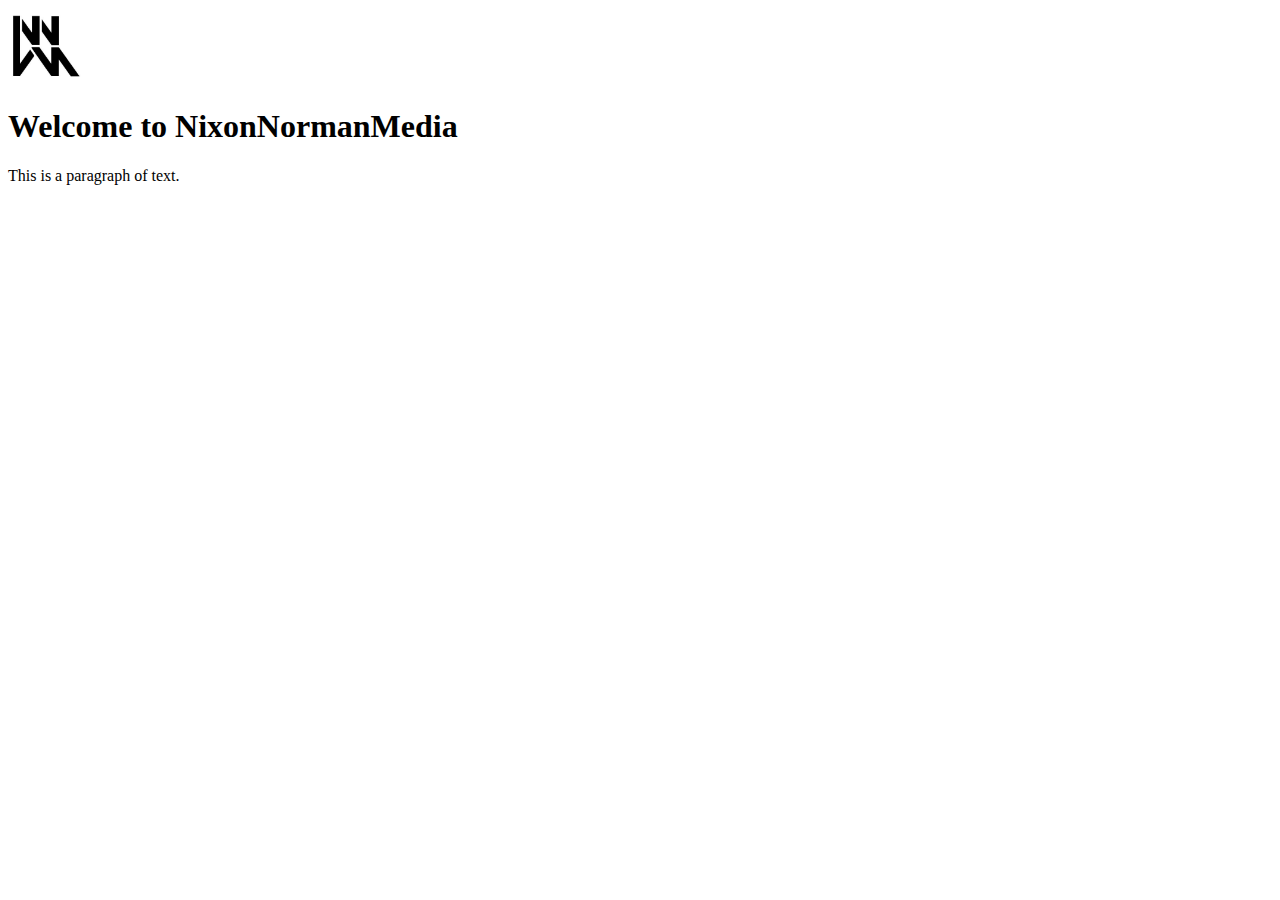
<file: homePage.html>
<!DOCTYPE html>
<html lang="en">
<header>
    <meta charset="UTF-8">
    <meta name="viewport" content="width=device-width, initial-scale=1.0">
    <title>Nixon Norman Media</title>
</header>
<body>
    <!-- Content of your website goes here -->
    <img src="/images/nnmlogo.png" alt="Nixon Norman Media Logo" width="75" height="75">
    <h1>Welcome to NixonNormanMedia</h1>
    <p>This is a paragraph of text.</p>
    
</body>

</html>
</file>
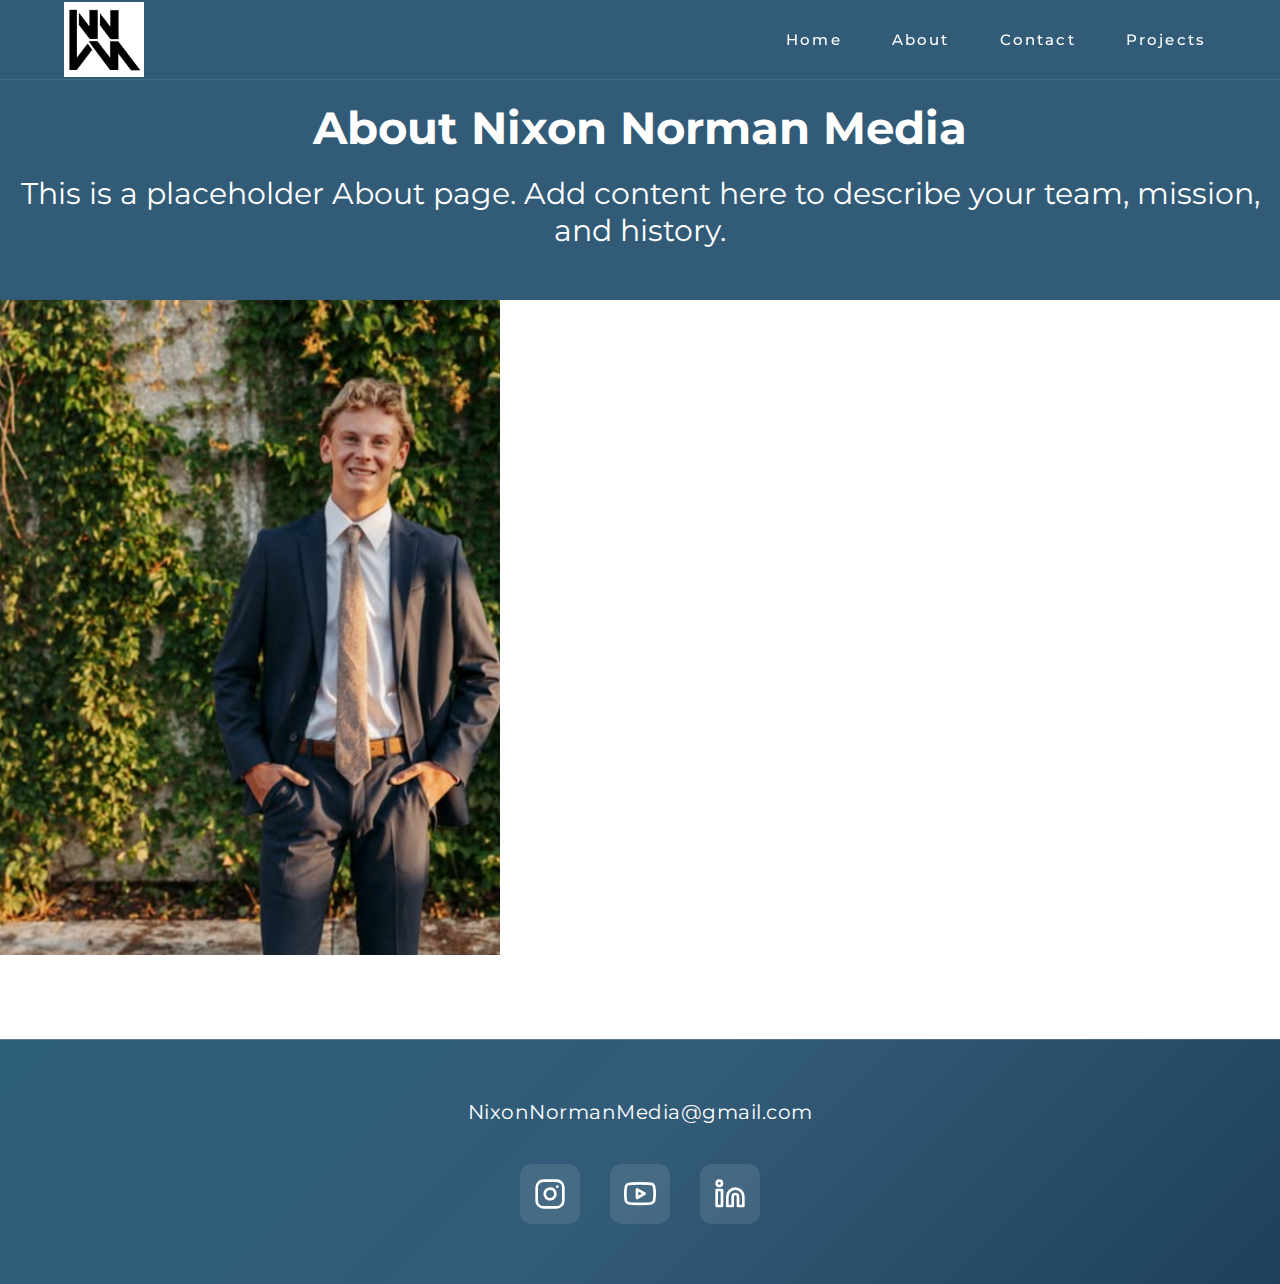
<file: src/aboutPage.html>
<!DOCTYPE html>
<html lang="en">
<head>
    <meta charset="UTF-8">
    <meta name="viewport" content="width=device-width, initial-scale=1.0">
    <link rel="stylesheet" href="style.css">
    <link href="https://fonts.googleapis.com/css2?family=Montserrat:wght@400;700&display=swap" rel="stylesheet">
    <title>Nixon Norman Media — About</title>
</head>
<body>
    <div class="header">
        <div class="inner_header">
            <div class="logo_container">
                <img src="../images/nnmlogo.png" alt="Nixon Norman Media Logo" width="80" height="80">
            </div>
            <nav class="navigation">
                <ul>
                    <li><a href="homePage.html">Home</a></li>
                    <li><a href="aboutPage.html">About</a></li>
                    <li><a href="contactPage.html">Contact</a></li>
                    <li><a href="projectsPage.html">Projects</a></li>
                </ul>
            </nav>
        </div>
    </div>

    <section class="welcometext">
        <h2>About Nixon Norman Media</h2>
        <p style="color:white; padding-top:20px;">This is a placeholder About page. Add content here to describe your team, mission, and history.</p>
    </section>

    <div class="nixonAboutpic">  
        <img src="/images/nixonaboutpicture.png" alt="Picture of nixon" width="500px" height="auto">
    </div>




    <footer class="footer">
    <div class="footer-content">
        <p class="footer-email">NixonNormanMedia@gmail.com</p>
        <div class="social-icons">
            <a href="https://www.instagram.com/nixon_norman_media/" target="_blank" aria-label="Instagram">
                <svg xmlns="http://www.w3.org/2000/svg" width="40" height="40" viewBox="0 0 24 24" fill="none" stroke="currentColor" stroke-width="2" stroke-linecap="round" stroke-linejoin="round">
                    <rect x="2" y="2" width="20" height="20" rx="5" ry="5"></rect>
                    <path d="M16 11.37A4 4 0 1 1 12.63 8 4 4 0 0 1 16 11.37z"></path>
                    <line x1="17.5" y1="6.5" x2="17.51" y2="6.5"></line>
                </svg>
            </a>
            <!-- <a href="https://twitter.com/yourprofile" target="_blank" aria-label="Twitter">
                <svg xmlns="http://www.w3.org/2000/svg" width="40" height="40" viewBox="0 0 24 24" fill="none" stroke="currentColor" stroke-width="2" stroke-linecap="round" stroke-linejoin="round">
                    <path d="M23 3a10.9 10.9 0 0 1-3.14 1.53 4.48 4.48 0 0 0-7.86 3v1A10.66 10.66 0 0 1 3 4s-4 9 5 13a11.64 11.64 0 0 1-7 2c9 5 20 0 20-11.5a4.5 4.5 0 0 0-.08-.83A7.72 7.72 0 0 0 23 3z"></path>
                </svg>
            </a> -->
            <a href="https://www.youtube.com/@nixonnorman" target="_blank" aria-label="YouTube">
                <svg xmlns="http://www.w3.org/2000/svg" width="40" height="40" viewBox="0 0 24 24" fill="none" stroke="currentColor" stroke-width="2" stroke-linecap="round" stroke-linejoin="round">
                    <path d="M22.54 6.42a2.78 2.78 0 0 0-1.94-2C18.88 4 12 4 12 4s-6.88 0-8.6.46a2.78 2.78 0 0 0-1.94 2A29 29 0 0 0 1 11.75a29 29 0 0 0 .46 5.33A2.78 2.78 0 0 0 3.4 19c1.72.46 8.6.46 8.6.46s6.88 0 8.6-.46a2.78 2.78 0 0 0 1.94-2 29 29 0 0 0 .46-5.25 29 29 0 0 0-.46-5.33z"></path>
                    <polygon points="9.75 15.02 15.5 11.75 9.75 8.48 9.75 15.02"></polygon>
                </svg>
            </a>
           <a href="https://linkedin.com/in/yourprofile" target="_blank" aria-label="LinkedIn">
            <svg xmlns="http://www.w3.org/2000/svg" width="40" height="40" viewBox="0 0 24 24" fill="none" stroke="currentColor" stroke-width="2" stroke-linecap="round" stroke-linejoin="round">
            <path d="M16 8a6 6 0 0 1 6 6v7h-4v-7a2 2 0 0 0-2-2 2 2 0 0 0-2 2v7h-4v-7a6 6 0 0 1 6-6z"></path>
            <rect x="2" y="9" width="4" height="12"></rect>
            <circle cx="4" cy="4" r="2"></circle>
            </svg>
        </a>
        </div>
    </div>
</footer>    



</body>
</html>
</file>
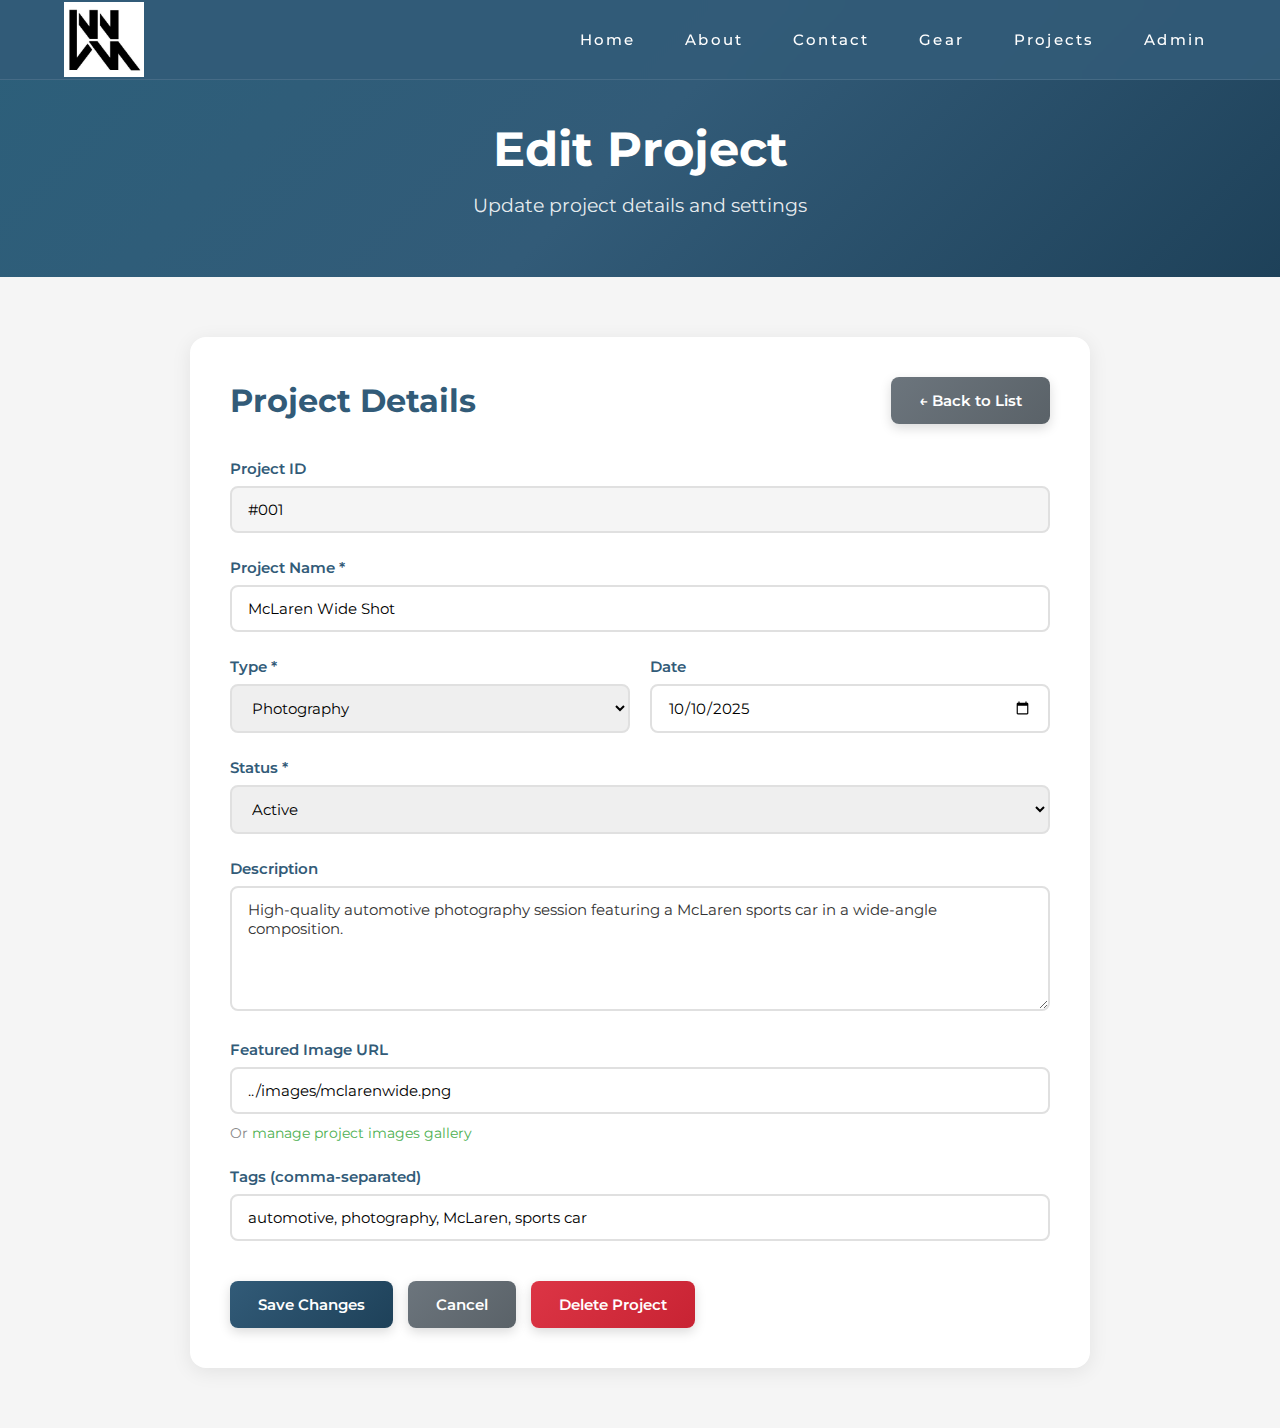
<file: src/adminEdit.html>
<!DOCTYPE html>
<html lang="en">
<head>
    <meta charset="UTF-8">
    <meta name="viewport" content="width=device-width, initial-scale=1.0">
    <link rel="stylesheet" href="style.css">
    <link href="https://fonts.googleapis.com/css2?family=Montserrat:wght@400;700&display=swap" rel="stylesheet">
    <title>Nixon Norman Media — Edit Project</title>
</head>
<body>
    <div class="header">
        <div class="inner_header">
            <div class="logo_container">
                <img src="../images/nnmlogo.png" alt="Nixon Norman Media Logo" width="80" height="80">
            </div>
            <nav class="navigation">
                <ul>
                    <li><a href="homePage.html">Home</a></li>
                    <li><a href="aboutPage.html">About</a></li>
                    <li><a href="contactPage.html">Contact</a></li>
                    <li><a href="gearPage.html">Gear</a></li>
                    <li><a href="projectsPage.html">Projects</a></li>
                    <li><a href="adminHome.html">Admin</a></li>
                </ul>
            </nav>
        </div>
    </div>

    <section class="admin-hero">
        <div class="admin-content">
            <h1>Edit Project</h1>
            <p>Update project details and settings</p>
        </div>
    </section>

    <section class="admin-form-section">
        <div class="form-container">
            <div class="form-header">
                <h2>Project Details</h2>
                <a href="adminItemList.html" class="btn btn-secondary">← Back to List</a>
            </div>

            <form class="admin-form">
                <div class="form-group">
                    <label for="projectId">Project ID</label>
                    <input type="text" id="projectId" name="projectId" value="#001" readonly>
                </div>

                <div class="form-group">
                    <label for="projectName">Project Name *</label>
                    <input type="text" id="projectName" name="projectName" value="McLaren Wide Shot" required>
                </div>

                <div class="form-row">
                    <div class="form-group">
                        <label for="projectType">Type *</label>
                        <select id="projectType" name="projectType" required>
                            <option value="photography" selected>Photography</option>
                            <option value="video">Video</option>
                            <option value="both">Photo & Video</option>
                        </select>
                    </div>

                    <div class="form-group">
                        <label for="projectDate">Date</label>
                        <input type="date" id="projectDate" name="projectDate" value="2025-10-10">
                    </div>
                </div>

                <div class="form-group">
                    <label for="projectStatus">Status *</label>
                    <select id="projectStatus" name="projectStatus" required>
                        <option value="active" selected>Active</option>
                        <option value="draft">Draft</option>
                        <option value="archived">Archived</option>
                    </select>
                </div>

                <div class="form-group">
                    <label for="projectDescription">Description</label>
                    <textarea id="projectDescription" name="projectDescription" rows="5">High-quality automotive photography session featuring a McLaren sports car in a wide-angle composition.</textarea>
                </div>

                <div class="form-group">
                    <label for="projectImage">Featured Image URL</label>
                    <input type="text" id="projectImage" name="projectImage" value="../images/mclarenwide.png">
                    <p style="margin-top: 10px; color: #888; font-size: 14px;">
                        Or <a href="manage_project_images.php?project_id=1" style="color: #4CAF50;">manage project images gallery</a>
                    </p>
                </div>

                <div class="form-group">
                    <label for="projectTags">Tags (comma-separated)</label>
                    <input type="text" id="projectTags" name="projectTags" value="automotive, photography, McLaren, sports car">
                </div>

                <div class="form-actions">
                    <button type="submit" class="btn btn-primary">Save Changes</button>
                    <button type="button" class="btn btn-secondary" onclick="window.location.href='adminItemList.html'">Cancel</button>
                    <button type="button" class="btn btn-danger">Delete Project</button>
                </div>
            </form>
        </div>
    </section>

</body>
</html>
</file>
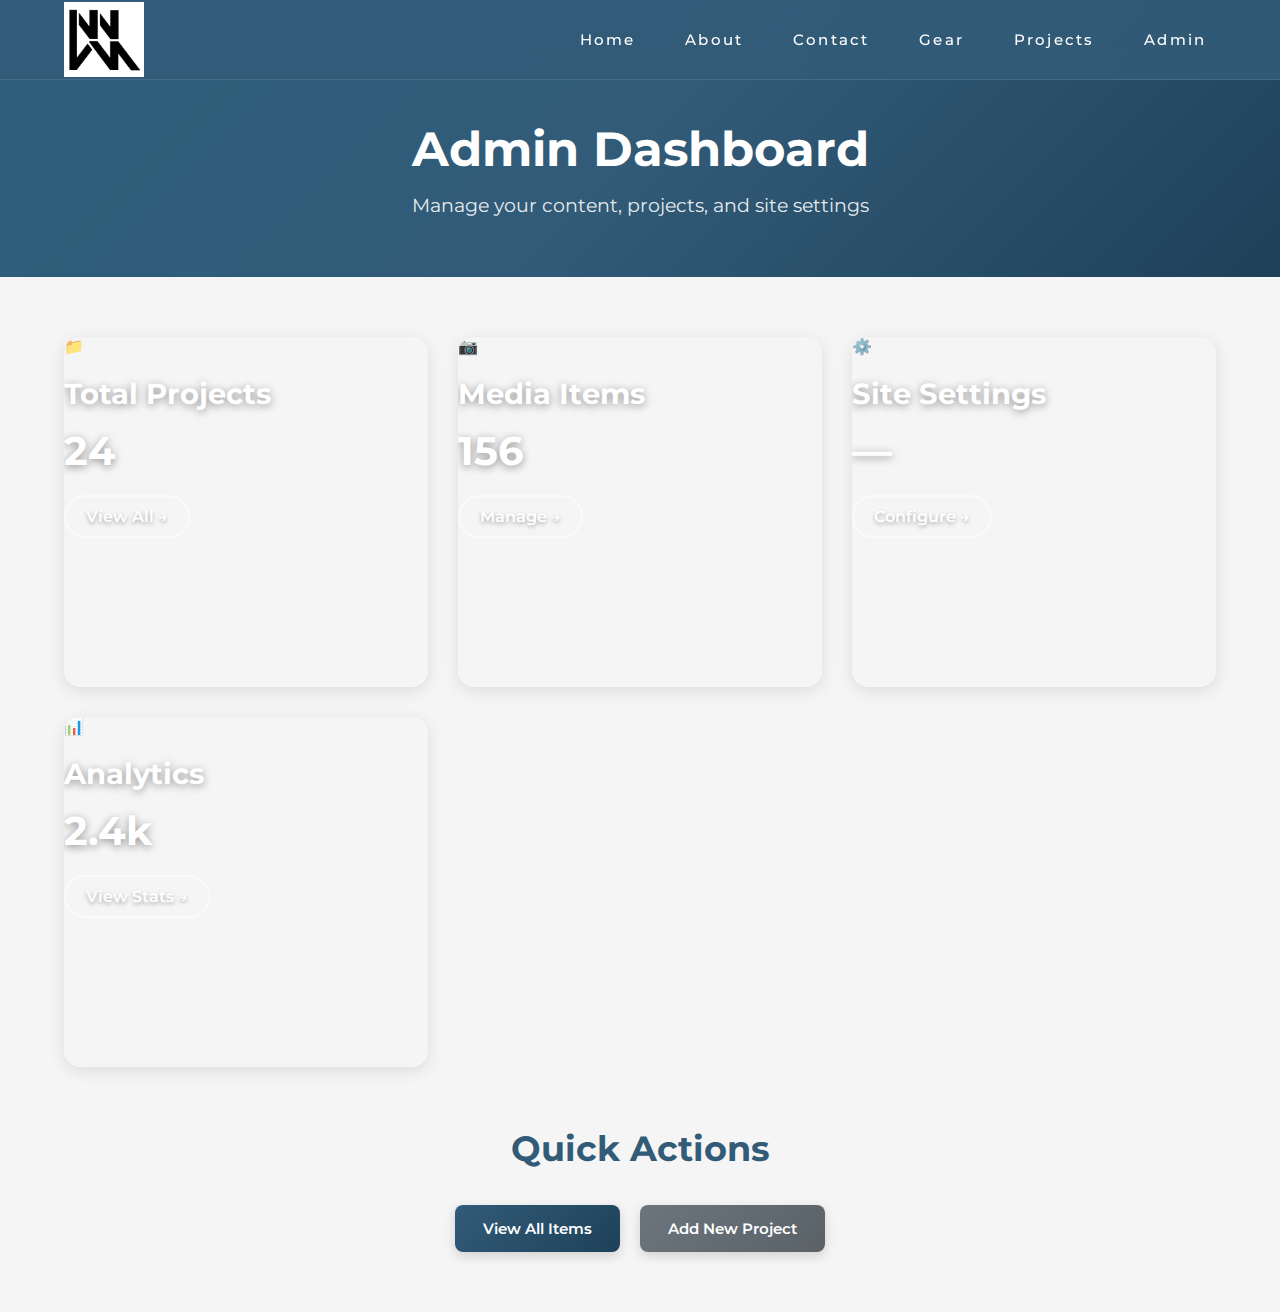
<file: src/adminHome.html>
<!DOCTYPE html>
<html lang="en">
<head>
    <meta charset="UTF-8">
    <meta name="viewport" content="width=device-width, initial-scale=1.0">
    <link rel="stylesheet" href="style.css">
    <link href="https://fonts.googleapis.com/css2?family=Montserrat:wght@400;700&display=swap" rel="stylesheet">
    <title>Nixon Norman Media — Admin Dashboard</title>
</head>
<body>
    <div class="header">
        <div class="inner_header">
            <div class="logo_container">
                <img src="../images/nnmlogo.png" alt="Nixon Norman Media Logo" width="80" height="80">
            </div>
            <nav class="navigation">
                <ul>
                    <li><a href="homePage.html">Home</a></li>
                    <li><a href="aboutPage.html">About</a></li>
                    <li><a href="contactPage.html">Contact</a></li>
                    <li><a href="gearPage.html">Gear</a></li>
                    <li><a href="projectsPage.html">Projects</a></li>
                    <li><a href="adminHome.html">Admin</a></li>
                </ul>
            </nav>
        </div>
    </div>

    <section class="admin-hero">
        <div class="admin-content">
            <h1>Admin Dashboard</h1>
            <p>Manage your content, projects, and site settings</p>
        </div>
    </section>

    <section class="admin-dashboard">
        <div class="dashboard-container">
            <div class="dashboard-card">
                <div class="card-icon">📁</div>
                <h3>Total Projects</h3>
                <p class="card-number">24</p>
                <a href="adminItemList.html" class="card-link">View All →</a>
            </div>

            <div class="dashboard-card">
                <div class="card-icon">📷</div>
                <h3>Media Items</h3>
                <p class="card-number">156</p>
                <a href="adminItemList.html" class="card-link">Manage →</a>
            </div>

            <div class="dashboard-card">
                <div class="card-icon">⚙️</div>
                <h3>Site Settings</h3>
                <p class="card-number">—</p>
                <a href="#" class="card-link">Configure →</a>
            </div>

            <div class="dashboard-card">
                <div class="card-icon">📊</div>
                <h3>Analytics</h3>
                <p class="card-number">2.4k</p>
                <a href="#" class="card-link">View Stats →</a>
            </div>
        </div>

        <div class="recent-activity">
            <h2>Quick Actions</h2>
            <div class="action-buttons">
                <a href="adminItemList.html" class="btn btn-primary">View All Items</a>
                <a href="adminEdit.html" class="btn btn-secondary">Add New Project</a>
            </div>
        </div>
    </section>

</body>
</html>
</file>
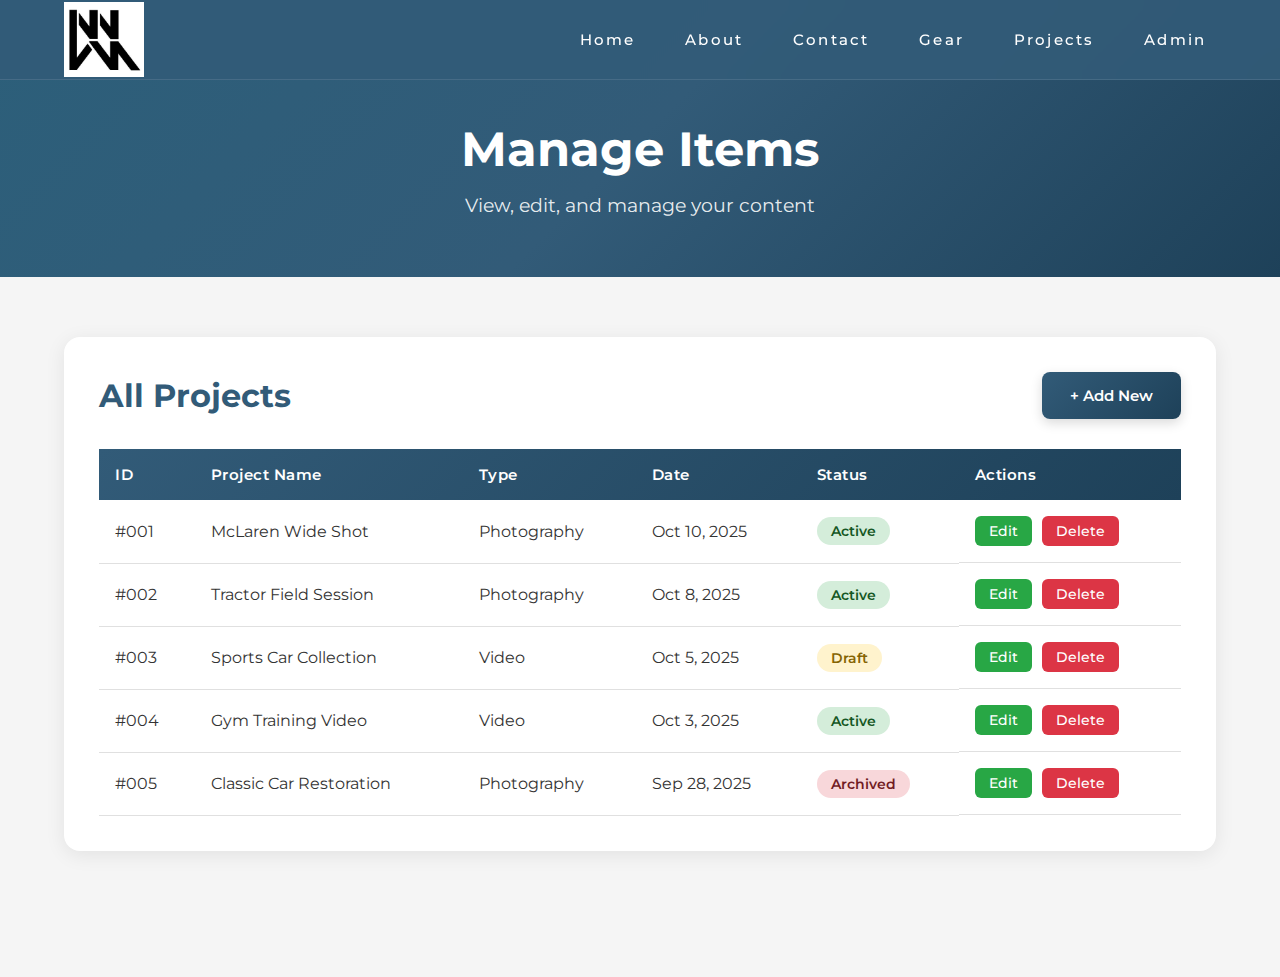
<file: src/adminItemList.html>
<!DOCTYPE html>
<html lang="en">
<head>
    <meta charset="UTF-8">
    <meta name="viewport" content="width=device-width, initial-scale=1.0">
    <link rel="stylesheet" href="style.css">
    <link href="https://fonts.googleapis.com/css2?family=Montserrat:wght@400;700&display=swap" rel="stylesheet">
    <title>Nixon Norman Media — Admin Item List</title>
</head>
<body>
    <div class="header">
        <div class="inner_header">
            <div class="logo_container">
                <img src="../images/nnmlogo.png" alt="Nixon Norman Media Logo" width="80" height="80">
            </div>
            <nav class="navigation">
                <ul>
                    <li><a href="homePage.html">Home</a></li>
                    <li><a href="aboutPage.html">About</a></li>
                    <li><a href="contactPage.html">Contact</a></li>
                    <li><a href="gearPage.html">Gear</a></li>
                    <li><a href="projectsPage.html">Projects</a></li>
                    <li><a href="adminHome.html">Admin</a></li>
                </ul>
            </nav>
        </div>
    </div>

    <section class="admin-hero">
        <div class="admin-content">
            <h1>Manage Items</h1>
            <p>View, edit, and manage your content</p>
        </div>
    </section>

    <section class="admin-table-section">
        <div class="table-container">
            <div class="table-header">
                <h2>All Projects</h2>
                <a href="adminEdit.html" class="btn btn-primary">+ Add New</a>
            </div>

            <table class="admin-table">
                <thead>
                    <tr>
                        <th>ID</th>
                        <th>Project Name</th>
                        <th>Type</th>
                        <th>Date</th>
                        <th>Status</th>
                        <th>Actions</th>
                    </tr>
                </thead>
                <tbody>
                    <tr>
                        <td>#001</td>
                        <td>McLaren Wide Shot</td>
                        <td>Photography</td>
                        <td>Oct 10, 2025</td>
                        <td><span class="status-badge status-active">Active</span></td>
                        <td class="action-cell">
                            <a href="adminEdit.html?id=001" class="btn-small btn-edit">Edit</a>
                            <button class="btn-small btn-delete">Delete</button>
                        </td>
                    </tr>
                    <tr>
                        <td>#002</td>
                        <td>Tractor Field Session</td>
                        <td>Photography</td>
                        <td>Oct 8, 2025</td>
                        <td><span class="status-badge status-active">Active</span></td>
                        <td class="action-cell">
                            <a href="adminEdit.html?id=002" class="btn-small btn-edit">Edit</a>
                            <button class="btn-small btn-delete">Delete</button>
                        </td>
                    </tr>
                    <tr>
                        <td>#003</td>
                        <td>Sports Car Collection</td>
                        <td>Video</td>
                        <td>Oct 5, 2025</td>
                        <td><span class="status-badge status-draft">Draft</span></td>
                        <td class="action-cell">
                            <a href="adminEdit.html?id=003" class="btn-small btn-edit">Edit</a>
                            <button class="btn-small btn-delete">Delete</button>
                        </td>
                    </tr>
                    <tr>
                        <td>#004</td>
                        <td>Gym Training Video</td>
                        <td>Video</td>
                        <td>Oct 3, 2025</td>
                        <td><span class="status-badge status-active">Active</span></td>
                        <td class="action-cell">
                            <a href="adminEdit.html?id=004" class="btn-small btn-edit">Edit</a>
                            <button class="btn-small btn-delete">Delete</button>
                        </td>
                    </tr>
                    <tr>
                        <td>#005</td>
                        <td>Classic Car Restoration</td>
                        <td>Photography</td>
                        <td>Sep 28, 2025</td>
                        <td><span class="status-badge status-archived">Archived</span></td>
                        <td class="action-cell">
                            <a href="adminEdit.html?id=005" class="btn-small btn-edit">Edit</a>
                            <button class="btn-small btn-delete">Delete</button>
                        </td>
                    </tr>
                </tbody>
            </table>
        </div>
    </section>

</body>
</html>
</file>
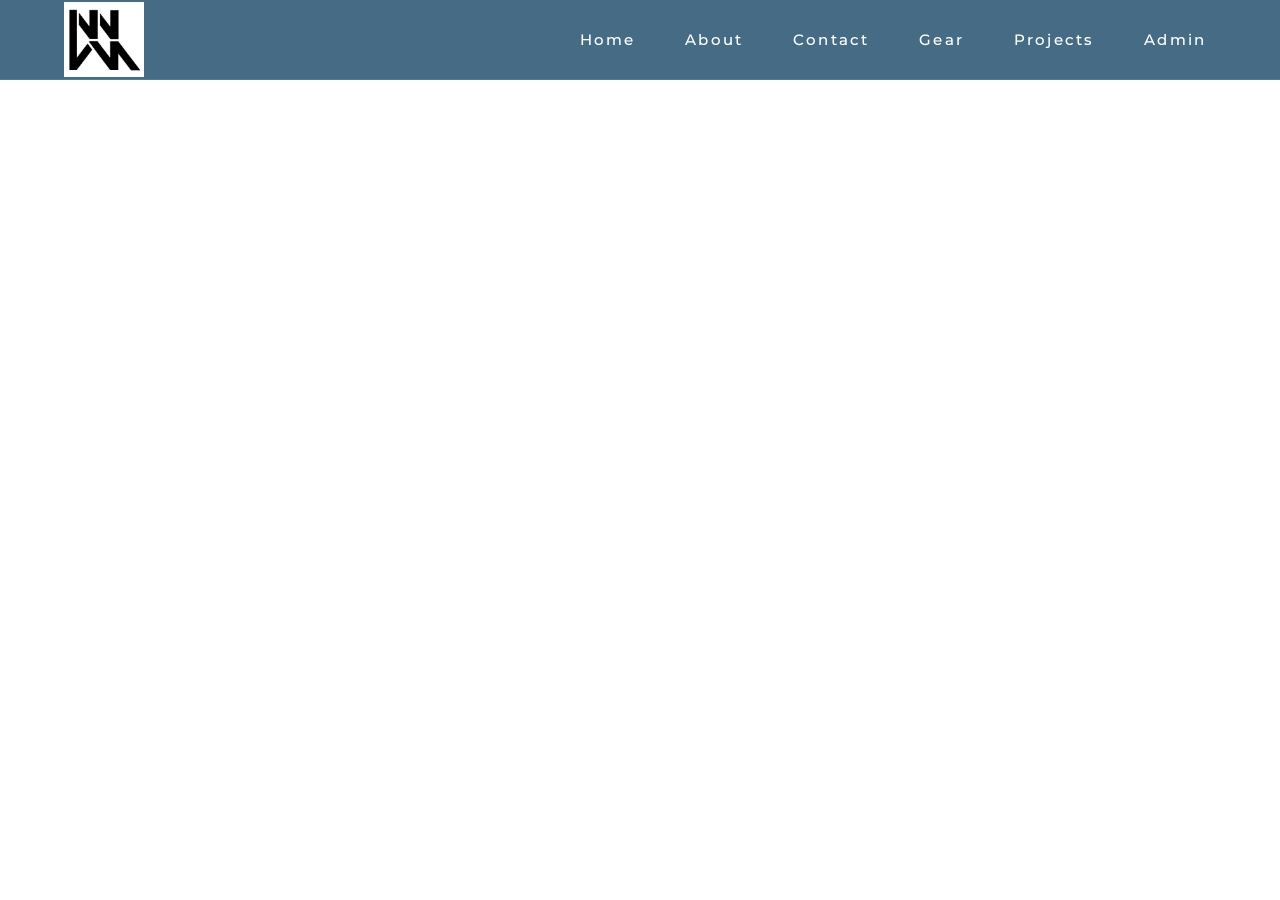
<file: src/contactPage.html>
<!DOCTYPE html>
<html lang="en">
<head>
    <meta charset="UTF-8">
    <meta name="viewport" content="width=device-width, initial-scale=1.0">
    <link rel="stylesheet" href="style.css">
    <link href="https://fonts.googleapis.com/css2?family=Montserrat:wght@400;700&display=swap" rel="stylesheet">
    <title>Nixon Norman Media — Contact</title>
</head>
<body>
    <div class="header">
        <div class="inner_header">
            <div class="logo_container">
                <img src="../images/nnmlogo.png" alt="Nixon Norman Media Logo" width="80" height="80">
            </div>
            <nav class="navigation">
                <ul>
                    <li><a href="homePage.html">Home</a></li>
                    <li><a href="aboutPage.html">About</a></li>
                    <li><a href="contactPage.html">Contact</a></li>
                    <li><a href="gearPage.html">Gear</a></li>
                    <li><a href="projectsPage.html">Projects</a></li>
                    <li><a href="adminHome.html">Admin</a></li>
                </ul>
            </nav>
        </div>
    </div>

    <section class="contact-hero">
        <div class="contact-content">
            <h1>Let's Connect!</h1>
            <p class="contact-email">NixonNormanMedia@gmail.com</p>
            <div class="social-icons">
                <a href="https://www.instagram.com/nixon_norman_media/" target="_blank" rel="noopener noreferrer" aria-label="Instagram">
                    <svg xmlns="http://www.w3.org/2000/svg" width="40" height="40" viewBox="0 0 24 24" fill="none" stroke="currentColor" stroke-width="2" stroke-linecap="round" stroke-linejoin="round">
                        <rect x="2" y="2" width="20" height="20" rx="5" ry="5"></rect>
                        <path d="M16 11.37A4 4 0 1 1 12.63 8 4 4 0 0 1 16 11.37z"></path>
                        <line x1="17.5" y1="6.5" x2="17.51" y2="6.5"></line>
                    </svg>
                </a>
                <a href="https://twitter.com/nixonnorman" target="_blank" rel="noopener noreferrer" aria-label="Twitter">
                    <svg xmlns="http://www.w3.org/2000/svg" width="40" height="40" viewBox="0 0 24 24" fill="none" stroke="currentColor" stroke-width="2" stroke-linecap="round" stroke-linejoin="round">
                        <path d="M23 3a10.9 10.9 0 0 1-3.14 1.53 4.48 4.48 0 0 0-7.86 3v1A10.66 10.66 0 0 1 3 4s-4 9 5 13a11.64 11.64 0 0 1-7 2c9 5 20 0 20-11.5a4.5 4.5 0 0 0-.08-.83A7.72 7.72 0 0 0 23 3z"></path>
                    </svg>
                </a>
                <a href="https://www.youtube.com/@nixonnorman" target="_blank" rel="noopener noreferrer" aria-label="YouTube">
                    <svg xmlns="http://www.w3.org/2000/svg" width="40" height="40" viewBox="0 0 24 24" fill="none" stroke="currentColor" stroke-width="2" stroke-linecap="round" stroke-linejoin="round">
                        <path d="M22.54 6.42a2.78 2.78 0 0 0-1.94-2C18.88 4 12 4 12 4s-6.88 0-8.6.46a2.78 2.78 0 0 0-1.94 2A29 29 0 0 0 1 11.75a29 29 0 0 0 .46 5.33A2.78 2.78 0 0 0 3.4 19c1.72.46 8.6.46 8.6.46s6.88 0 8.6-.46a2.78 2.78 0 0 0 1.94-2 29 29 0 0 0 .46-5.25 29 29 0 0 0-.46-5.33z"></path>
                        <polygon points="9.75 15.02 15.5 11.75 9.75 8.48 9.75 15.02"></polygon>
                    </svg>
                </a>
                <a href="https://linkedin.com/company/nixonnorman" target="_blank" rel="noopener noreferrer" aria-label="LinkedIn">
                    <svg xmlns="http://www.w3.org/2000/svg" width="40" height="40" viewBox="0 0 24 24" fill="none" stroke="currentColor" stroke-width="2" stroke-linecap="round" stroke-linejoin="round">
                        <path d="M16 8a6 6 0 0 1 6 6v7h-4v-7a2 2 0 0 0-2-2 2 2 0 0 0-2 2v7h-4v-7a6 6 0 0 1 6-6z"></path>
                        <rect x="2" y="9" width="4" height="12"></rect>
                        <circle cx="4" cy="4" r="2"></circle>
                    </svg>
                </a>
            </div>
        </div>
    </section>

</body>
</html>
</file>
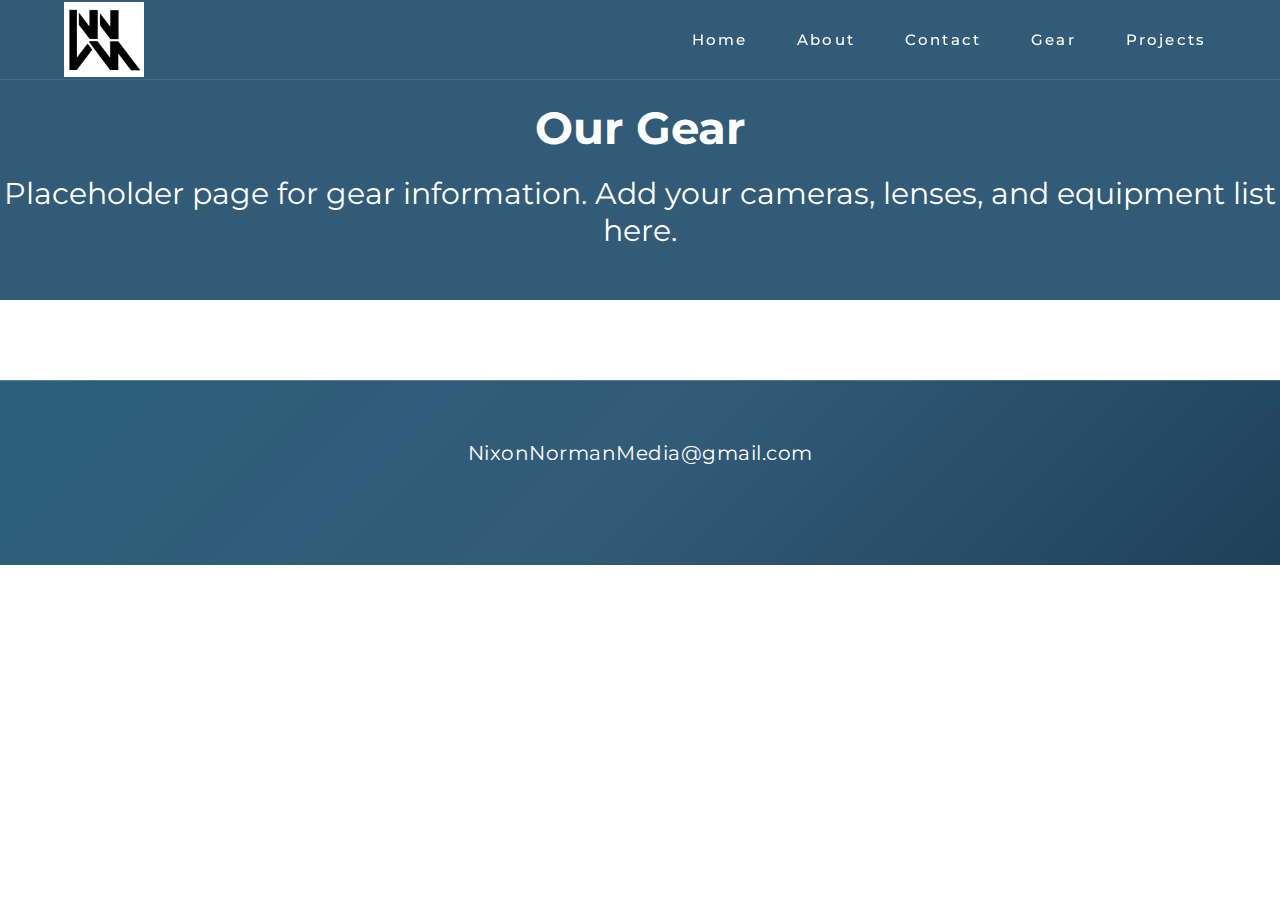
<file: src/gearPage.html>
<!DOCTYPE html>
<html lang="en">
<head>
    <meta charset="UTF-8">
    <meta name="viewport" content="width=device-width, initial-scale=1.0">
    <link rel="stylesheet" href="style.css">
    <link href="https://fonts.googleapis.com/css2?family=Montserrat:wght@400;700&display=swap" rel="stylesheet">
    <title>Nixon Norman Media — Gear</title>
</head>
<body>
    <div class="header">
        <div class="inner_header">
            <div class="logo_container">
                <img src="../images/nnmlogo.png" alt="Nixon Norman Media Logo" width="80" height="80">
            </div>
            <nav class="navigation">
                <ul>
                    <li><a href="homePage.html">Home</a></li>
                    <li><a href="aboutPage.html">About</a></li>
                    <li><a href="contactPage.html">Contact</a></li>
                    <li><a href="gearPage.html">Gear</a></li>
                    <li><a href="projectsPage.html">Projects</a></li>
                </ul>
            </nav>
        </div>
    </div>

    <section class="welcometext">
        <h2>Our Gear</h2>
        <p style="color:white; padding-top:20px;">Placeholder page for gear information. Add your cameras, lenses, and equipment list here.</p>
    </section>

    <footer class="footer">
        <div class="footer-content">
            <p class="footer-email">NixonNormanMedia@gmail.com</p>
        </div>
    </footer>

</body>
</html>
</file>
<file: src/style.css>
* {
    margin: 0;
    padding: 0;
    list-style: none;
    text-decoration: none;
    box-sizing: border-box;
}

body {
    font-family: 'Montserrat', sans-serif;
}

/* Header Styles */
.header {
    width: 100%;
    height: 80px;
    position: fixed;  /* FIXED */
    top: 0;           /* FIXED */
    left: 0;          /* FIXED */
    z-index: 1000;    /* FIXED*/
    background: rgba(50, 91, 120, 0.9);
    backdrop-filter: blur(12px);
    -webkit-backdrop-filter: blur(12px);
    border-bottom: 1px solid rgba(255, 254, 254, 0.1);
    
}

.inner_header {
    width: 90%;
    height: 100%;
    display: flex;
    align-items: center;
    justify-content: space-between;
    margin: 0 auto;
}

.logo_container {
    width: 100px;
    height: 100%;
    display: flex;
    align-items: center;
}

.navigation {
    height: 100%;
    display: flex;
    align-items: center;
    
}

.navigation ul {
    display: flex;
    gap: 30px;
    align-items: center;
    margin: 0;
    padding: 0;
    letter-spacing: 0.15em;
    font-size: 0.9rem;
    font-weight: 500;
}

.navigation a {
    color: white;
    font-family: 'Montserrat', Arial, sans-serif;
    font-size: 15px;
    font-weight: 500;
    display: inline-block;
    padding: 0 10px;
    transition: all 0.3s ease;
    position: relative;
}

.navigation a:hover {
    color: rgba(255, 255, 255, 0.7);
}


/* Welcome Section */
.welcometext {
    width: 100%;
    height: 300px;
    background-color: #325b78;
    text-align: center;
    vertical-align: middle;
    font-family: "Montserrat";
    font-size: 30px;
    color: white;
    padding-top: 100px;
}

/* Responsive images: hero should fill its container, logo should scale down as needed */
.heroimage img {
    width: 100%;
    height: auto;
    display: block;
}

.logo_container img {
    max-width: 100%;
    height: auto;
    display: block;
}

/* Featured Work Section */
.featuredWork {
    width: 100%;
    padding: 60px 5%;
    background-color: #f5f5f5;
}

.featuredWork h2 {
    text-align: center;
    color: hsl(205, 41%, 33%);
    font-size: 2.5rem;
    margin-bottom: 40px;
    font-weight: 700;
}

.grid {
    max-width: 1400px;
    margin: 0 auto;
    display: grid;
    grid-template-columns: repeat(3, 1fr);
    grid-template-rows: repeat(2, 1fr);
    gap: 20px;
    height: 700px;
}

.grid-item {
    position: relative;
    overflow: hidden;
    border-radius: 8px;
    box-shadow: 0 4px 6px rgba(0, 0, 0, 0.1);
    cursor: pointer;
    transition: transform 0.3s ease, box-shadow 0.3s ease;
}

.grid-item:hover {
    transform: translateY(-5px);
    box-shadow: 0 8px 12px rgba(0, 0, 0, 0.2);
}

.grid-item img {
    width: 100%;
    height: 100%;
    object-fit: cover;
    display: block;
}

/* Grid positioning */
.grid-item:nth-child(1) {
    grid-column: 1;
    grid-row: 1;
}

.grid-item:nth-child(2) {
    grid-column: 2;
    grid-row: 1;
}

.grid-item:nth-child(3) {
    grid-column: 3;
    grid-row: 1 / 3;
}

.grid-item:nth-child(4) {
    grid-column: 1;
    grid-row: 2;
}

.grid-item:nth-child(5) {
    grid-column: 2;
    grid-row: 2;
}

/* Optional overlay effect */
.grid-item::after {
    content: '';
    position: absolute;
    top: 0;
    left: 0;
    right: 0;
    bottom: 0;
    background: linear-gradient(to bottom, rgba(0,0,0,0) 0%, rgba(0,0,0,0.3) 100%);
    opacity: 0;
    transition: opacity 0.3s ease;
}

.grid-item:hover::after {
    opacity: 1;
}

/* Responsive Design */
@media (max-width: 1024px) {
    .grid {
        grid-template-columns: repeat(2, 1fr);
        height: auto;
    }

    .grid-item {
        height: 300px;
    }

    .grid-item:nth-child(3) {
        grid-column: 2;
        grid-row: 1 / 3;
        height: 620px;
    }

    .featuredWork h2 {
        font-size: 2rem;
    }
}

@media (max-width: 768px) {
    .inner_header {
        width: 95%;
    }

    .navigation a {
        padding: 0px 10px;
    }

    .navigation a li {
        font-size: 14px;
    }

    .welcometext {
        font-size: 24px;
        height: 200px;
        padding-top: 70px;
    }

    .grid {
        grid-template-columns: 1fr;
        gap: 15px;
    }

    .grid-item {
        height: 250px;
    }

    .grid-item:nth-child(3) {
        grid-column: 1;
        grid-row: auto;
        height: 250px;
    }

    .featuredWork h2 {
        font-size: 1.8rem;
    }
}

/* Clients Section */
.clients-section {
    width: 100%;
    min-height: 100vh;
    padding: 60px 5%;
    background-color: #f0f4f8;
}

.clients-section h1 {
    text-align: center;
    color: #325b78;
    font-size: 2.5rem;
    margin-bottom: 60px;
    font-weight: 700;
    font-family: 'Montserrat', sans-serif;
}

.clients-grid {
    max-width: 1400px;
    margin: 0 auto;
    display: grid;
    grid-template-columns: repeat(3, 1fr);
    grid-template-rows: auto auto;
    gap: 40px;
    align-items: center;
}

.client-logo {
    background-color: white;
    padding: 40px;
    border-radius: 8px;
    display: flex;
    align-items: center;
    justify-content: center;
    box-shadow: 0 2px 8px rgba(0, 0, 0, 0.08);
}

.client-logo img {
    width: 100%;
    height: auto;
    max-height: 120px;
    object-fit: contain;
}

/* ESPN - top left */
.client-logo:nth-child(1) {
    grid-column: 1;
    grid-row: 1;
}

/* Marvin - top center */
.client-logo:nth-child(2) {
    grid-column: 2;
    grid-row: 1;
}

/* Reed Realty - top right */
.client-logo:nth-child(3) {
    grid-column: 3;
    grid-row: 1;
}

/* Minnesota Wild - bottom left (larger) */
.client-logo:nth-child(4) {
    grid-column: 1 / 2;
    grid-row: 2;
}

.client-logo-large {
    padding: 50px;
}

.client-logo-large img {
    max-height: 200px;
}

/* Sotheby's - bottom right (larger) */
.client-logo:nth-child(5) {
    grid-column: 2 / 4;
    grid-row: 2;
}

/* Responsive Design */
@media (max-width: 1024px) {
    .clients-grid {
        grid-template-columns: repeat(2, 1fr);
        gap: 30px;
    }

    .client-logo:nth-child(3) {
        grid-column: 1;
        grid-row: 2;
    }

    .client-logo:nth-child(4) {
        grid-column: 2;
        grid-row: 2;
    }

    .client-logo:nth-child(5) {
        grid-column: 1 / 3;
        grid-row: 3;
    }

    .clients-section h1 {
        font-size: 2rem;
    }
}

@media (max-width: 768px) {
    .clients-grid {
        grid-template-columns: 1fr;
        gap: 20px;
    }

    .client-logo:nth-child(3),
    .client-logo:nth-child(4),
    .client-logo:nth-child(5) {
        grid-column: 1;
        grid-row: auto;
    }

    .client-logo {
        padding: 30px;
    }

    .client-logo-large {
        padding: 40px;
    }

    .clients-section h1 {
        font-size: 1.8rem;
        margin-bottom: 40px;
    }
}

/* Footer Styles */
.footer {
    width: 100%;
    background: linear-gradient(135deg, #2c5f7a 0%, #325b78 50%, #1e4159 100%);
    padding: 60px 5%;
    margin-top: 80px;
    border-top: 1px solid rgba(255, 255, 255, 0.2); 

}

.footer-content {
    max-width: 800px;
    margin: 0 auto;
    text-align: center;
}

.footer h2 {
    font-family: 'Montserrat', sans-serif;
    font-size: 3rem;
    color: white;
    margin-bottom: 30px;
    font-weight: 700;
}

.footer h3 {
    font-family: 'Montserrat', sans-serif;
    font-size: 2.5rem;
    color: white !important;
    margin-bottom: 20px;
    font-weight: 700;
}

.footer-email {
    font-family: 'Montserrat', sans-serif;
    font-size: 1.25rem;
    color: white;
    margin-bottom: 40px;
    letter-spacing: 0.5px;
}

.social-icons {
    display: flex;
    justify-content: center;
    gap: 30px;
    flex-wrap: wrap;
}

.social-icons a {
    display: inline-flex;
    align-items: center;
    justify-content: center;
    width: 60px;
    height: 60px;
    background-color: rgba(255, 255, 255, 0.1);
    border-radius: 12px;
    transition: all 0.3s ease;
    color: white;
}

.social-icons a:hover {
    background-color: rgba(255, 255, 255, 0.2);
    transform: translateY(-3px);
}

.social-icons svg {
    width: 32px;
    height: 32px;
}

/* Responsive Footer */
@media (max-width: 768px) {
    .footer {
        padding: 40px 5%;
    }

    .footer h2 {
        font-size: 2rem;
        margin-bottom: 20px;
    }

    .footer-email {
        font-size: 1rem;
        margin-bottom: 30px;
    }

    .social-icons {
        gap: 20px;
    }

    .social-icons a {
        width: 50px;
        height: 50px;
    }

    .social-icons svg {
        width: 28px;
        height: 28px;
    }
}

/* Contact Page Styles */
/* =======================
CONTACT PAGE SHIT
========================== */

.contactHero {
    width: 100%;
    height: 175px;
    background-color: #1e4159;
    text-align: center;
    vertical-align: middle;
    font-family: "Montserrat";
    font-size: 30px;
    color: white;
    padding-top: 100px;

}


.contactInfoEntry{
    display: block;
    min-height: 80px;
    color: #325b78;
    background-color: #325b78;
    border-radius: 10px;
    padding-bottom: 40px;
    width:500px;
    margin-top: 40px;
    margin-left: 20px;
    font-weight: 600;
    font-size: 1.25rem;
    input[type="text"] {
        /* Remove default browser styling */
        -webkit-appearance: none; /* For WebKit browsers */
        -moz-appearance: none;    /* For Mozilla browsers */
        appearance: none;

        /* Basic visual properties */
        border: 1px solid #ccc;
        padding: 8px 12px;
        border-radius: 4px;
        font-family: Arial, sans-serif;
        font-size: 16px;
        color: #333;
    }
    input[type="date"] {
        /* Remove default browser styling */
        -webkit-appearance: none; /* For WebKit browsers */
        -moz-appearance: none;    /* For Mozilla browsers */
        appearance: none;

        /* Basic visual properties */
        border: 1px solid #ccc;
        padding: 8px 12px;
        border-radius: 4px;
        font-family: Arial, sans-serif;
        font-size: 16px;
        color: #333;
        margin-top: 10px;
    }

    select {
        /* Remove default browser styling */
        -webkit-appearance: none; /* For WebKit browsers */
        -moz-appearance: none;    /* For Mozilla browsers */
        appearance: none;

        /* Basic visual properties */
        border: 1px solid #ccc;
        padding: 8px 12px;
        border-radius: 4px;
        font-family: Arial, sans-serif;
        font-size: 16px;
        color: #333;
    }

    input[type="text"]:focus {
        outline: none; /* Remove default focus outline */
        border-color: #007bff; /* Highlight border on focus */
        box-shadow: 0 0 0 0.2rem rgba(0, 123, 255, 0.25); /* Add a subtle shadow */
    }

    input[type="text"]:hover {
        border-color: #999; /* Slightly change border on hover */
    }
}

textarea{
    /* Remove default browser styling */
    -webkit-appearance: none; /* For WebKit browsers */
    -moz-appearance: none;    /* For Mozilla browsers */
    appearance: none;

    /* Basic visual properties */
    height: 125px;
    width: 460px;
    border: 1px solid #ccc;
    padding: 8px 12px;
    border-radius: 4px;
    font-family: Arial, sans-serif;
    font-size: 16px;
    color: #333;
}


.emailInputSection{
    text-align: left;
    padding-left: 25px;
    padding-top:15px;
    color: white;
    margin-top: 10px;
}

.jobDateSelectionSection{
    text-align: left;
    padding-left: 25px;
    color: white;
    margin-top: 15px;
}

.jobSelectionSection{
    text-align: left;
    padding-left: 25px;
    color: white;
    margin-top: 15px;
}

.jobCommentsSection{
    text-align: left;
    padding-left: 25px;
    color: white;
    margin-top: 15px;
}

.contact-content {
    max-width: 800px;
    text-align: center;
}

.submitButton-div{
    width: 35px;
    height: 25px;
    text-align: left;
    padding-left: 440px;
    navbutton_background_color: #5a6268;
    font-family: Arial, sans-serif;
    padding-bottom:5px;
}



.contact-hero h1 {
    font-family: 'Montserrat', sans-serif;
    font-size: 3.5rem;
    color: white;
    margin-bottom: 40px;
    font-weight: 700;
}

.contact-email {
    font-family: 'Montserrat', sans-serif;
    font-size: 1.5rem;
    color: white;
    margin-bottom: 50px;
    letter-spacing: 0.5px;
}

/* Responsive Contact Page */
@media (max-width: 768px) {
    .contact-hero {
        padding: 100px 5% 60px;
    }

    .contact-hero h1 {
        font-size: 2.5rem;
        margin-bottom: 30px;
    }

    .contact-email {
        font-size: 1.1rem;
        margin-bottom: 40px;
    }
}

/* ==========================================
   ADMIN PAGES STYLES
   ========================================== */

/* Admin Hero Section */
.admin-hero {
    width: 100%;
    padding: 120px 5% 60px;
    background: linear-gradient(135deg, #2c5f7a 0%, #325b78 50%, #1e4159 100%);
    text-align: center;
}

.admin-content h1 {
    font-family: 'Montserrat', sans-serif;
    font-size: 3rem;
    color: white;
    margin-bottom: 15px;
    font-weight: 700;
}

.admin-content p {
    font-family: 'Montserrat', sans-serif;
    font-size: 1.2rem;
    color: rgba(255, 255, 255, 0.9);
}

/* Admin Dashboard */
.admin-dashboard {
    width: 100%;
    padding: 60px 5%;
    background-color: #f5f5f5;
    min-height: calc(100vh - 200px);
}

.dashboard-container {
    max-width: 1400px;
    margin: 0 auto 60px;
    display: grid;
    grid-template-columns: repeat(auto-fit, minmax(300px, 1fr));
    gap: 30px;
}

.dashboard-card {
    position: relative;
    height: 350px;
    border-radius: 16px;
    overflow: hidden;
    cursor: pointer;
    transition: all 0.4s cubic-bezier(0.4, 0, 0.2, 1);
    box-shadow: 0 4px 16px rgba(0, 0, 0, 0.1);
    text-decoration: none;
    display: block;
}

.dashboard-card::before {
    content: '';
    position: absolute;
    top: 0;
    left: 0;
    width: 100%;
    height: 100%;
    background-size: cover;
    background-position: center;
    transition: transform 0.4s ease;
    z-index: 0;
}

/* Card background images */
.card-projects::before {
    background-image: linear-gradient(rgba(50, 91, 120, 0.7), rgba(30, 65, 89, 0.85)), url('../images/mclarenQuality.png');
}

.card-media::before {
    background-image: linear-gradient(rgba(50, 91, 120, 0.7), rgba(30, 65, 89, 0.85)), url('../images/tractorPhoto.png');
}

.card-gear::before {
    background-image: linear-gradient(rgba(50, 91, 120, 0.7), rgba(30, 65, 89, 0.85)), url('../images/gymPhoto.png');
}

.card-analytics::before {
    background-image: linear-gradient(rgba(50, 91, 120, 0.7), rgba(30, 65, 89, 0.85)), url('../images/supraPhoto.png');
}

.dashboard-card:hover::before {
    transform: scale(1.1);
}

.card-overlay {
    position: absolute;
    top: 0;
    left: 0;
    width: 100%;
    height: 100%;
    background: linear-gradient(to bottom, 
        rgba(0,0,0,0.1) 0%, 
        rgba(0,0,0,0.3) 50%, 
        rgba(0,0,0,0.7) 100%);
    z-index: 1;
    transition: background 0.4s ease;
}

.dashboard-card:hover .card-overlay {
    background: linear-gradient(to bottom, 
        rgba(0,0,0,0.2) 0%, 
        rgba(0,0,0,0.4) 50%, 
        rgba(0,0,0,0.8) 100%);
}

.card-content {
    position: relative;
    z-index: 2;
    height: 100%;
    display: flex;
    flex-direction: column;
    justify-content: center;
    align-items: center;
    padding: 30px;
    color: white;
    text-align: center;
}

.card-icon {
    margin-bottom: 20px;
    opacity: 0.9;
    transition: all 0.4s ease;
}

.card-icon svg {
    filter: drop-shadow(0 2px 8px rgba(0, 0, 0, 0.3));
}

.dashboard-card:hover .card-icon {
    transform: translateY(-10px) scale(1.1);
    opacity: 1;
}

.dashboard-card h3 {
    font-family: 'Montserrat', sans-serif;
    font-size: 1.8rem;
    color: white;
    margin-bottom: 15px;
    font-weight: 700;
    text-shadow: 0 2px 8px rgba(0, 0, 0, 0.4);
    transition: all 0.3s ease;
}

.dashboard-card:hover h3 {
    transform: translateY(-5px);
    letter-spacing: 1px;
}

.card-number {
    font-size: 2.5rem;
    font-weight: 700;
    color: white;
    margin-bottom: 20px;
    text-shadow: 0 2px 8px rgba(0, 0, 0, 0.4);
    transition: all 0.3s ease;
}

.dashboard-card:hover .card-number {
    transform: scale(1.15);
}

.card-link {
    display: inline-block;
    color: white;
    font-size: 1rem;
    font-weight: 600;
    text-decoration: none;
    padding: 10px 20px;
    border: 2px solid rgba(255, 255, 255, 0.5);
    border-radius: 25px;
    transition: all 0.3s ease;
    text-shadow: 0 2px 4px rgba(0, 0, 0, 0.3);
}

.dashboard-card:hover .card-link {
    background-color: white;
    color: #325b78;
    border-color: white;
    transform: translateY(-5px);
    box-shadow: 0 8px 16px rgba(0, 0, 0, 0.3);
}

/* Recent Activity Section */
.recent-activity {
    max-width: 1400px;
    margin: 60px auto 0;
    text-align: center;
}

.recent-activity h2 {
    font-size: 2.2rem;
    color: #325b78;
    margin-bottom: 35px;
    font-weight: 700;
}

.action-buttons {
    display: flex;
    gap: 20px;
    justify-content: center;
    flex-wrap: wrap;
}

/* Button Styles */
.btn {
    display: inline-flex;
    align-items: center;
    gap: 10px;
    padding: 14px 28px;
    border: none;
    border-radius: 8px;
    font-family: 'Montserrat', sans-serif;
    font-size: 0.95rem;
    font-weight: 600;
    cursor: pointer;
    transition: all 0.3s ease;
    text-decoration: none;
    box-shadow: 0 4px 12px rgba(0, 0, 0, 0.15);
}

.btn svg {
    transition: transform 0.3s ease;
}

.btn:hover svg {
    transform: scale(1.2);
}

.btn-primary {
    background: linear-gradient(135deg, #325b78 0%, #1e4159 100%);
    color: white;
}

.btn-primary:hover {
    background: linear-gradient(135deg, #1e4159 0%, #325b78 100%);
    transform: translateY(-3px);
    box-shadow: 0 6px 20px rgba(50, 91, 120, 0.4);
}

.btn-secondary {
    background: linear-gradient(135deg, #6c757d 0%, #5a6268 100%);
    color: white;
}

.btn-secondary:hover {
    background: linear-gradient(135deg, #5a6268 0%, #6c757d 100%);
    transform: translateY(-3px);
    box-shadow: 0 6px 20px rgba(108, 117, 125, 0.4);
}

.btn-accent {
    background: linear-gradient(135deg, #28a745 0%, #218838 100%);
    color: white;
}

.btn-accent:hover {
    background: linear-gradient(135deg, #218838 0%, #28a745 100%);
    transform: translateY(-3px);
    box-shadow: 0 6px 20px rgba(40, 167, 69, 0.4);
}

.btn-danger {
    background: linear-gradient(135deg, #dc3545 0%, #c82333 100%);
    color: white;
}

.btn-danger:hover {
    background: linear-gradient(135deg, #c82333 0%, #dc3545 100%);
    transform: translateY(-3px);
    box-shadow: 0 6px 20px rgba(220, 53, 69, 0.4);
}

/* Admin Table Section */
.admin-table-section {
    width: 100%;
    padding: 60px 5%;
    background-color: #f5f5f5;
    min-height: calc(100vh - 200px);
}

.table-container {
    max-width: 1400px;
    margin: 0 auto;
    background: white;
    padding: 35px;
    border-radius: 16px;
    box-shadow: 0 4px 20px rgba(0, 0, 0, 0.08);
}

.table-header {
    display: flex;
    justify-content: space-between;
    align-items: center;
    margin-bottom: 30px;
    flex-wrap: wrap;
    gap: 20px;
}

.table-header h2 {
    font-size: 2rem;
    color: #325b78;
    font-weight: 700;
}

.admin-table {
    width: 100%;
    border-collapse: collapse;
    font-family: 'Montserrat', sans-serif;
}

.admin-table thead {
    background: linear-gradient(135deg, #325b78 0%, #1e4159 100%);
    color: white;
}

.admin-table th {
    padding: 16px;
    text-align: left;
    font-weight: 600;
    font-size: 0.95rem;
    letter-spacing: 0.5px;
}

.admin-table td {
    padding: 16px;
    border-bottom: 1px solid #e0e0e0;
    color: #333;
}

.admin-table tbody tr {
    transition: all 0.3s ease;
}

.admin-table tbody tr:hover {
    background-color: #f8f9fa;
    transform: scale(1.01);
    box-shadow: 0 2px 8px rgba(0, 0, 0, 0.05);
}

.action-cell {
    display: flex;
    gap: 10px;
}

.status-badge {
    display: inline-block;
    padding: 6px 14px;
    border-radius: 20px;
    font-size: 0.85rem;
    font-weight: 600;
}

.status-active {
    background-color: #d4edda;
    color: #155724;
}

.status-draft {
    background-color: #fff3cd;
    color: #856404;
}

.status-archived {
    background-color: #f8d7da;
    color: #721c24;
}

.btn-small {
    display: inline-block;
    padding: 7px 14px;
    border: none;
    border-radius: 6px;
    font-family: 'Montserrat', sans-serif;
    font-size: 0.85rem;
    font-weight: 500;
    cursor: pointer;
    transition: all 0.3s ease;
    text-decoration: none;
}

.btn-edit {
    background-color: #28a745;
    color: white;
}

.btn-edit:hover {
    background-color: #218838;
    transform: translateY(-2px);
    box-shadow: 0 4px 8px rgba(40, 167, 69, 0.3);
}

.btn-delete {
    background-color: #dc3545;
    color: white;
}

.btn-delete:hover {
    background-color: #c82333;
    transform: translateY(-2px);
    box-shadow: 0 4px 8px rgba(220, 53, 69, 0.3);
}

/* Admin Form Section */
.admin-form-section {
    width: 100%;
    padding: 60px 5%;
    background-color: #f5f5f5;
    min-height: calc(100vh - 200px);
}

.form-container {
    max-width: 900px;
    margin: 0 auto;
    background: white;
    padding: 40px;
    border-radius: 16px;
    box-shadow: 0 4px 20px rgba(0, 0, 0, 0.08);
}

.form-header {
    display: flex;
    justify-content: space-between;
    align-items: center;
    margin-bottom: 35px;
    flex-wrap: wrap;
    gap: 20px;
}

.form-header h2 {
    font-size: 2rem;
    color: #325b78;
    font-weight: 700;
}

.admin-form {
    font-family: 'Montserrat', sans-serif;
}

.form-group {
    margin-bottom: 25px;
}

.form-row {
    display: grid;
    grid-template-columns: 1fr 1fr;
    gap: 20px;
}

.form-group label {
    display: block;
    margin-bottom: 8px;
    color: #325b78;
    font-weight: 600;
    font-size: 0.95rem;
}

.form-group input,
.form-group select,
.form-group textarea {
    width: 100%;
    padding: 12px 16px;
    border: 2px solid #e0e0e0;
    border-radius: 8px;
    font-family: 'Montserrat', sans-serif;
    font-size: 0.95rem;
    transition: all 0.3s ease;
}

.form-group input:focus,
.form-group select:focus,
.form-group textarea:focus {
    outline: none;
    border-color: #325b78;
    box-shadow: 0 0 0 3px rgba(50, 91, 120, 0.1);
}

.form-group input[readonly] {
    background-color: #f5f5f5;
    cursor: not-allowed;
}

.form-actions {
    display: flex;
    gap: 15px;
    margin-top: 40px;
    flex-wrap: wrap;
}

/* Responsive Admin Pages */
@media (max-width: 768px) {
    .admin-hero {
        padding: 100px 5% 40px;
    }

    .admin-content h1 {
        font-size: 2rem;
    }

    .dashboard-container {
        grid-template-columns: 1fr;
    }

    .dashboard-card {
        height: 300px;
    }

    .table-container {
        padding: 20px;
        overflow-x: auto;
    }

    .admin-table {
        font-size: 0.85rem;
    }

    .admin-table th,
    .admin-table td {
        padding: 10px;
    }

    .form-container {
        padding: 25px;
    }

    .form-row {
        grid-template-columns: 1fr;
    }

    .action-buttons {
        flex-direction: column;
        align-items: stretch;
    }

    .btn {
        width: 100%;
        justify-content: center;
        text-align: center;
    }

    .recent-activity h2 {
        font-size: 1.8rem;
    }
}
</file>
